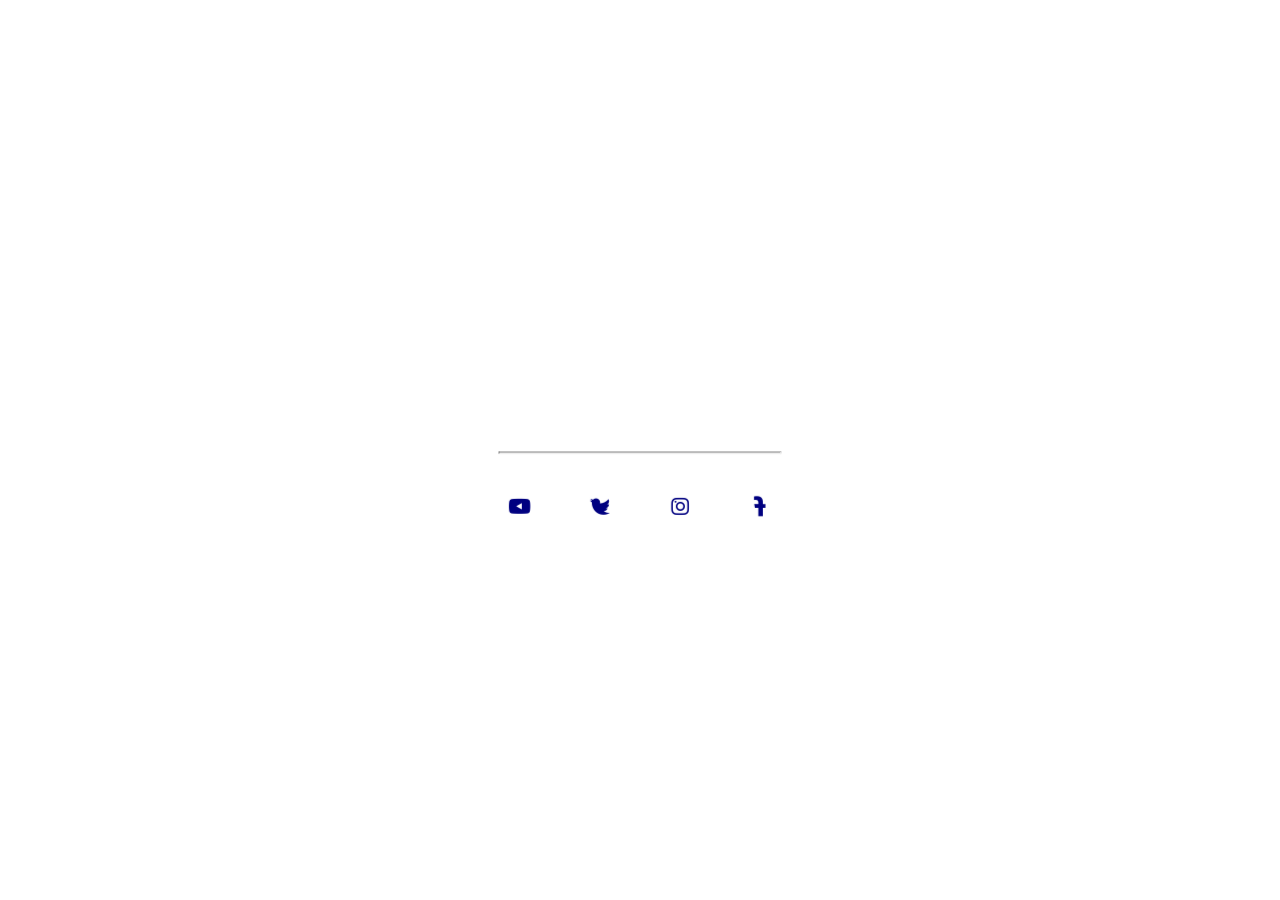
<file: 3D text card flip.html>
<!DOCTYPE html>
<html lang="en">
<head>
    <meta charset="UTF-8">
    <meta name="viewport" content="width=device-width, initial-scale=1.0">
    <title>3D text card flip</title>
      <link rel="stylesheet" href="https://cdnjs.cloudflare.com/ajax/libs/font-awesome/6.5.0/css/all.min.css">
  <link rel="stylesheet" href="https://fonts.googleapis.com/css2?family=Poppins:wght@400;500;600&display=swap">
    <style>
        *{
            margin: 0%;
            padding: 0%;
            font-family: 'Poppins',sans-serif;
        }
        body{
            height: 100vh;
            display: flex;
            justify-content: center;
            align-items: center;
        }
         .container{
            position: relative;
            /* width: 200px;
            height: 250px; */
            width: 400px;
            height: 450px;
            perspective: 501px;
            display: flex;
            justify-content: center;
            align-items: center;
            transition: all 0.8s ease;
            transform-style: preserve-3d;
            /* transform: rotateY(-80deg); */
        } 
        .front,.back{
            width: 100%;
            height: 20%;
            position: absolute;
            transform: scale(1.4);
            display: flex;
            flex-direction: column;
            justify-content: space-around;
            align-items: center;
            color:white;
        }
        
        .back{
            height: 30%;
            width: 80%;
            position: absolute;
            transform: translateZ(-300px) scale(2);
        }
        .back h3,.back p,.icons{
            transform: scaleX(-1);
        }
        hr{
            width: 50%;
        }
        .card{
            width: 100%;
            height: 100%;
            transition: 0.8s ease;
            transform:  translateZ(-150px) scale(1.3);
        }
        .card-inner{
            width: 100%;
            height: 100%;
            position: relative;
            transform-style: preserve-3d;
            transition: transform 0.8s;
        }
        .card-back,.card-front{
            width: 100%;
            height: 100%;
            backface-visibility: hidden;
            position: absolute;
            border-radius: 10px;
        }
        .card-front{
            /* background-color: lightblue; */
            background-image: url("D:/card_profile_2.jpg");
            width: 100%;
            height: 100%;
            background-repeat: no-repeat;
            background-size: cover;
        }
        .card-back{
            background-color: navy;
            transform: rotateY(-180deg);
        }
        .container:hover .card-inner {
      transform: rotateY(180deg);
            /* animation: rotate 3s linear; */
        }
        .container:hover {
            /* animation: rotate 3s linear ; */
            transform: rotateY(180deg);
        }
        .icons{
            width: 80%;
            display: flex;
            justify-content: space-around;
        }
        .icons div{
            border-radius: 50%;
            width: 30px;
            height: 30px;
            background-color: white;
            color: navy;
            display: flex;
            justify-content: center;
            align-items: center;
        }
        @keyframes rotate {
            from{
                transform-origin: left;
                transform: rotateY(0);
                
            }
            to{
                transform-origin: left;
                transform: rotateY(180deg);
            }
            /* 0%{
                transform: rotate3d(0,0,0);
            }
            50%{
                transform: rotate3d(0,-90deg,0);
            }
            100%{
                transform: rotate3d(0,-180deg,0);
            } */
        }
    </style>
</head>
<body>
    <div class="container">
        <div class="front">
            <h3>Henry Ray</h3>
            <hr>
            <p>Rome , Italy</p>
        </div>
        <div class="card">
            <div class="card-inner">
                <div class="card-front">
                </div>
                <div class="card-back">
                </div>
            </div>
        </div>
        <div class="back">
            <h3>Web Developer</h3>
            <p>Follow Me</p>
            <div class="icons">
                <div><i class="fa-brands fa-facebook-f"></i></div>
                <div><i class="fa-brands fa-instagram"></i></div>
                <div><i class="fa-brands fa-twitter"></i></div>
                <div><i class="fa-brands fa-youtube"></i></div>
            </div>
        </div>
    </div>
</body>
</html>
</file>
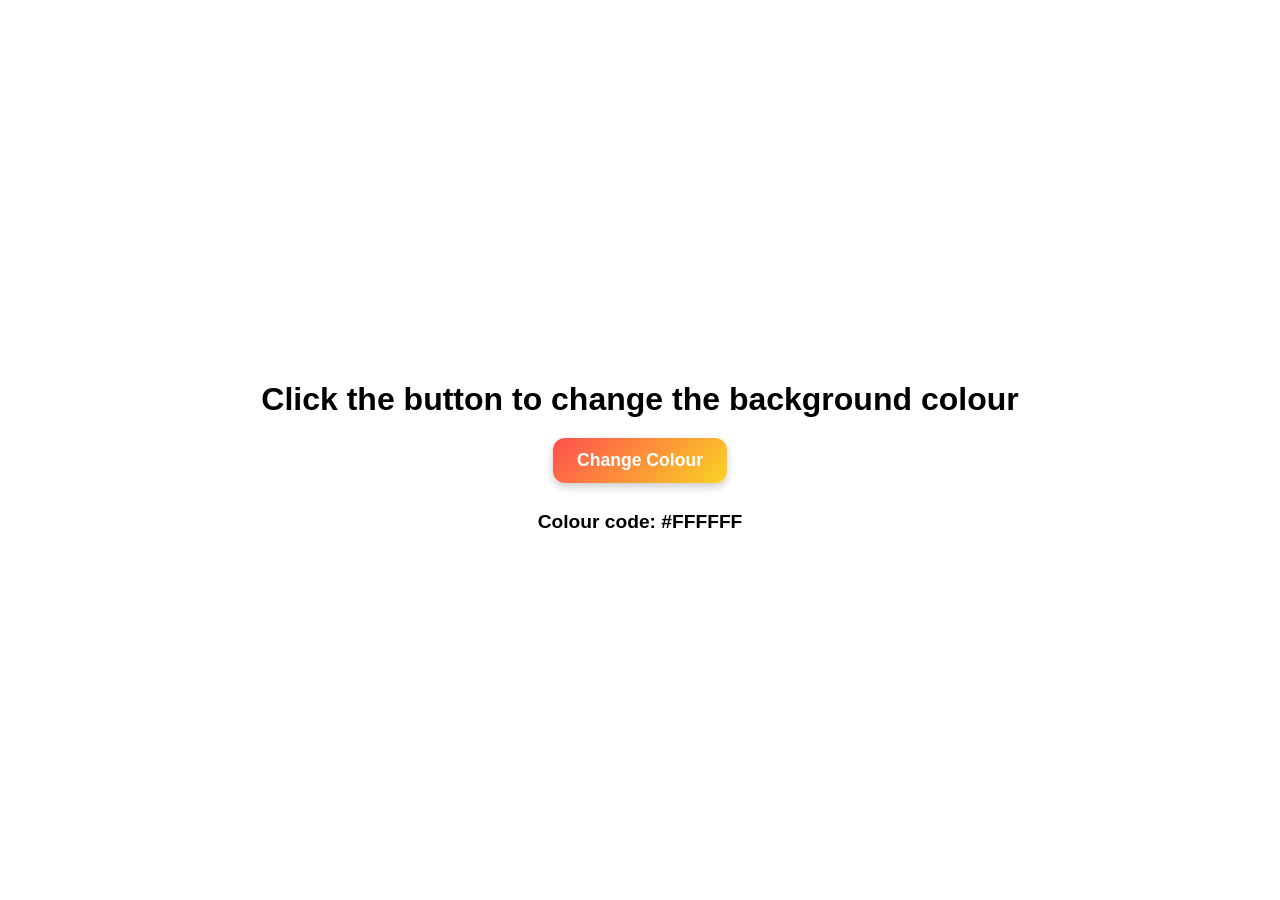
<file: colour_flipper.html>
<!-- <!DOCTYPE html>
<html lang="en">
<head>
    <meta charset="UTF-8">
    <meta name="viewport" content="width=device-width, initial-scale=1.0">
    <title>Colour flipper</title>
    <style>
        h1{
            text-align: center;
        }
        button{
            background-color: red;
            border-width: 5px;
            width: 10%;
            height: 50px;
            left: 45%;
            top: 25vh;
            position: relative;
            font-size: large ;
        }
        div{
            text-align: center;
            top: 30vh;
            position: relative;
        }
    </style>
</head>
<body id="body">
    <h1>click the button to change the colour</h1>
    <button id="button">click me</button>
    <div id="name"></div>
    
</body>
<script>
    let ele=document.getElementById("button");
    let bod=document.getElementById("body");
    let name=document.getElementById("name");
    ele.addEventListener("click" , (e)=>{
        let a= Math.floor(Math.random()*255);
        let b= Math.floor(Math.random()*255);
        let c= Math.floor(Math.random()*255);
        let colour=`rgb(${a},${b},${c})`;
        console.log(a,b,c);
        bod.style.backgroundColor= colour;
        name.innerHTML=`<h3>colour code : ${a},${b},${c}</h3>`;
    });
    function colour()
    {
    }
</script>
</html> -->
<!DOCTYPE html>
<html lang="en">
<head>
  <meta charset="UTF-8">
  <meta name="viewport" content="width=device-width, initial-scale=1.0">
  <title>Colour Flipper</title>
  <style>
    body {
      margin: 0;
      height: 100vh;
      display: flex;
      flex-direction: column;
      justify-content: center;
      align-items: center;
      transition: background-color 0.6s ease;
      font-family: Arial, sans-serif;
    }

    h1 {
      margin-bottom: 20px;
      font-size: 2rem;
      text-align: center;
    }

    button {
      padding: 12px 24px;
      font-size: 1.1rem;
      font-weight: bold;
      background: linear-gradient(135deg, #ff4e50, #f9d423);
      color: white;
      border: none;
      border-radius: 12px;
      cursor: pointer;
      box-shadow: 0 4px 8px rgba(0,0,0,0.2);
      transition: transform 0.2s ease, box-shadow 0.2s ease;
    }

    button:hover {
      transform: scale(1.05);
      box-shadow: 0 6px 12px rgba(0,0,0,0.3);
    }

    #name {
      margin-top: 20px;
      font-size: 1.2rem;
      font-weight: bold;
      background: rgba(255,255,255,0.7);
      padding: 8px 16px;
      border-radius: 8px;
      cursor: pointer;
      user-select: none;
    }

    #name:hover {
      background: rgba(255,255,255,0.9);
    }
  </style>
</head>
<body>
  <h1>Click the button to change the background colour</h1>
  <button id="button">Change Colour</button>
  <div id="name">Colour code: #FFFFFF</div>

  <script>
    const button = document.getElementById("button");
    const body = document.body;
    const nameDiv = document.getElementById("name");

    function getRandomColor() {
      const randomColor = Math.floor(Math.random()*16777215).toString(16);
      return "#" + randomColor.padStart(6, '0');
    }

    button.addEventListener("click", () => {
      const newColor = getRandomColor();
      body.style.backgroundColor = newColor;
      nameDiv.textContent = `Colour code: ${newColor}`;
    });

    // Click to copy color code
    nameDiv.addEventListener("click", () => {
      const code = nameDiv.textContent.replace("Colour code: ", "");
      navigator.clipboard.writeText(code).then(() => {
        nameDiv.textContent = `Copied: ${code}`;
        setTimeout(() => {
          nameDiv.textContent = `Colour code: ${code}`;
        }, 1000);
      });
    });
  </script>
</body>
</html>
</file>
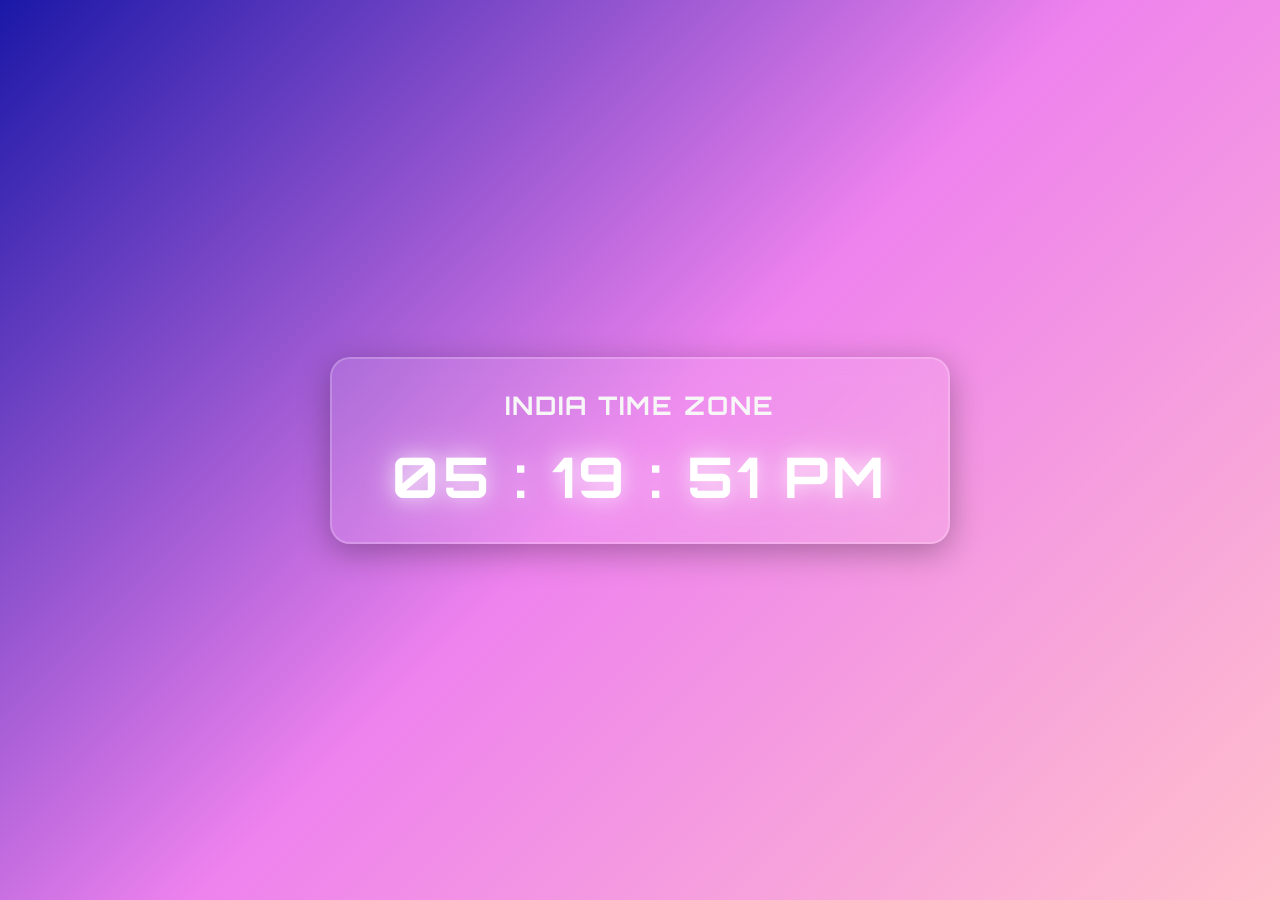
<file: Digital_clock.html>
<!-- <!DOCTYPE html>
<html lang="en">
<head>
    <meta charset="UTF-8">
    <meta name="viewport" content="width=device-width, initial-scale=1.0">
    <title>Digital clock</title>
    <style>
        *{
            margin: 0%;
            padding: 0%;
        }
        .container{
            height: 100vh;
            width: 100vw;
            background: linear-gradient(rgb(27, 24, 167),violet,pink);
        }
        .wrap{
            position: relative;
            top: 48vh;
            height: 5vh;
            width: 16vw;
            border: solid white 3px ;
            border-radius: 5px;
            left: 42vw;
            text-align: center; 
            justify-content: center;
        }
        h1{
            position: relative;
            top: 24vh;
            text-align: center;
        }
    </style>
</head>
<body>
    <div class="container">
        <h1>India time zone</h1>
       <div class="wrap">
        <span id="hr">00 : </span>
        <span id="min">00 : </span>
        <span id="sec">00 </span>
        <span id="time">AM</span>
       </div>
       
    </div>
    <script>
        function displayTime(){
        let hr=document.getElementById("hr");
        let min=document.getElementById("min");
        let sec=document.getElementById("sec");
        let t=document.getElementById("time");
        let date=new Date();
        hr.innerHTML=addZero(Math.floor(date.getHours()%12))+" : ";
        min.innerHTML=addZero(date.getMinutes())+" : ";
        sec.innerHTML=addZero(date.getSeconds())+" ";
        
        if(date.getHours()>=12)
        {
            t.innerHTML="PM";
        }
        else{
            t.innerHTML="AM";
        }
        }
        function addZero(num)
        {
            return (num<10) ? ("0"+num ):num;
        }
        hr.style.fontSize="30px";
        hr.style.fontWeight="bold";
        min.style.fontSize="30px";
        min.style.fontWeight="bold";
        sec.style.fontSize="30px";
        sec.style.fontWeight="bold";
        setInterval(displayTime,500)
    </script>
</body>
</html> -->
<!DOCTYPE html>
<html lang="en">
<head>
  <meta charset="UTF-8">
  <meta name="viewport" content="width=device-width, initial-scale=1.0">
  <title>Digital Clock</title>
  <style>
    @import url('https://fonts.googleapis.com/css2?family=Orbitron:wght@500;700&display=swap');

    * {
      margin: 0;
      padding: 0;
      box-sizing: border-box;
    }

    body {
      height: 100vh;
      display: flex;
      justify-content: center;
      align-items: center;
      background: linear-gradient(135deg, #1b18a7, violet, pink);
      font-family: 'Orbitron', sans-serif;
    }

    .clock-container {
      background: rgba(255, 255, 255, 0.1);
      border: 2px solid rgba(255, 255, 255, 0.2);
      border-radius: 20px;
      padding: 30px 60px;
      backdrop-filter: blur(12px);
      box-shadow: 0 8px 32px rgba(0, 0, 0, 0.3);
      text-align: center;
      color: #fff;
      animation: fadeIn 1.5s ease-in-out;
    }
    
    h1 {
      font-size: 1.6rem;
      margin-bottom: 20px;
      letter-spacing: 2px;
      text-transform: uppercase;
      color: #f7f7f7;
    }

    .time {
      font-size: 3.5rem;
      font-weight: 700;
      letter-spacing: 4px;
      text-shadow: 0 0 20px rgba(255, 255, 255, 0.7), 0 0 40px rgba(255, 255, 255, 0.5);
      transition: all 0.3s ease-in-out;
    }

    .time span {
      display: inline-block;
      min-width: 60px;
    }

    @keyframes fadeIn {
      from { 
        opacity: 0; transform: translateY(-30px); 
      }
      to { 
        opacity: 1; transform: translateY(0); 
      }
    }
    @media (max-width: 600px) {
      .clock-container {
        padding: 20px 40px;
      }
      .time {
        font-size: 2.2rem;
        letter-spacing: 2px;
      }
      h1 {
        font-size: 1.2rem;
      } 
    } 
  </style>
</head>
<body>
  <div class="clock-container">
    <h1>India Time Zone</h1>
    <div class="time">
      <span id="hr">00</span> :
      <span id="min">00</span> :
      <span id="sec">00</span>
      <span id="ampm">AM</span>
    </div>
  </div>

  <script>
    function updateClock() {
      let date = new Date();
      let hr = date.getHours();
      let min = date.getMinutes();
      let sec = date.getSeconds();
      let ampm = hr >= 12 ? "PM" : "AM";

      hr = hr % 12;
      hr = hr ? hr : 12; 

      document.getElementById("hr").textContent = padZero(hr);
      document.getElementById("min").textContent = padZero(min);
      document.getElementById("sec").textContent = padZero(sec);
      document.getElementById("ampm").textContent = ampm;
    }

    function padZero(num) {
      return num < 10 ? "0" + num : num;
    }

    setInterval(updateClock, 1000);
    updateClock();
  </script>
</body>
</html>
</file>
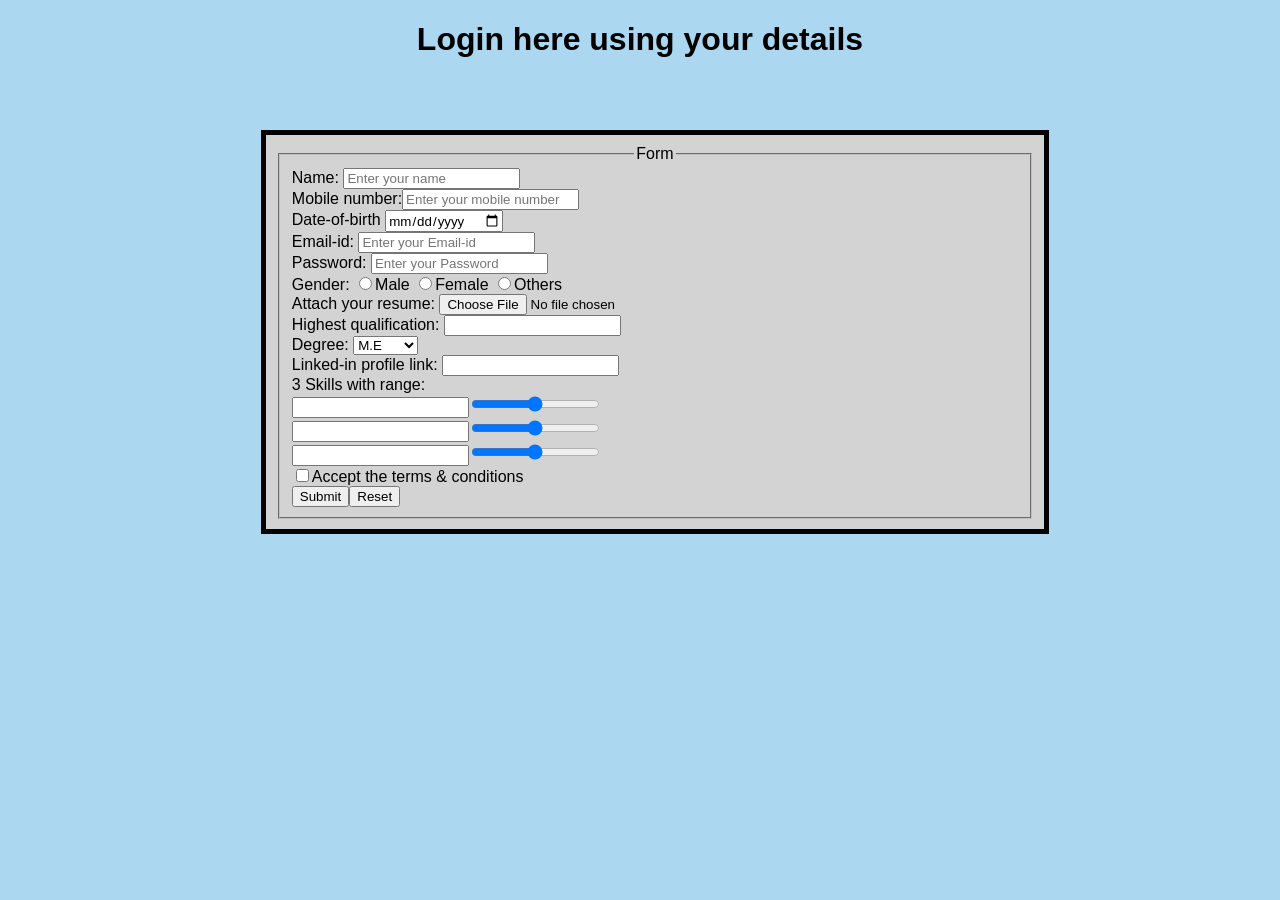
<file: login form/login form.html>
<!DOCTYPE html>
<html lang="en">
<head>
    <meta charset="UTF-8">
    <meta name="viewport" content="width=device-width, initial-scale=1.0">
    <title>Login form</title>
    <style>
        *{
            font-family: 'Segoe UI', Tahoma, Geneva, Verdana, sans-serif;
        }
        body{
            background-color:rgb(172, 215, 241);
        }
        label{
            font-weight: 500;
        }
        legend{
            text-align: center;
        }
        form{
            background-color: lightgray;
            width:60%;
            border: 5px solid black;
            padding: 10px;
            position: relative;
            left: 20%;
            top:50px;
        }
    </style>
</head>
<body>
    <h1 style="text-align: center;">Login here using your details</h1>
    <form action="/action.html"> 
        <fieldset>
            <legend>Form</legend>
    <label>Name:</label>
    <input type="text" placeholder="Enter your name" required>
    <br>
    <label>Mobile number:</label><input type="number" placeholder="Enter your mobile number">
    <br>
    <label>Date-of-birth</label>
    <input type="date" placeholder="Enter your DOB">
    <br>
    <label>Email-id:</label>
    <input type="email" placeholder="Enter your Email-id" required>
    
    <br><label>Password:</label>
    <input type="password" placeholder="Enter your Password" required>
    
    <br><label>Gender:</label>
    <input type="radio" name="gen">Male
    <input type="radio" name="gen">Female
    <input type="radio" name="gen">Others
    <br>
    <label>Attach your resume:</label>
    <input type="file">
    <br>
    <label>Highest qualification:</label>
    <input list="opt">
    <datalist id="opt">
        <option value="PG"></option>
        <option value="UG"></option>
        <option value="Diplomo"></option>
        <option value="12th"></option>
        <option value="10th"></option>
    </datalist>
    <br>
    <label>Degree:</label>
    <select>
        <option value="1">M.E</option>
        <option value="2">M.Tech</option>
        <option value="2">B.E</option>
        <option value="2">B.Tech</option>
        <option value="2">MSc</option>
        <option value="2">BSc</option>
    </select>
    <br>
    <label>Linked-in profile link:</label>
    <input type="url">
    <br>
    <label>3 Skills with range:</label>
    <br>
    <input type="text"><input type="range" min="1" max="3">
    <br>
    <input type="text"><input type="range" min="1" max="3">
    <br>
    <input type="text"><input type="range" min="1" max="3">
    <br>
    <input type="checkbox">Accept the terms & conditions
    <br>
    <input type="submit"><input type="reset">
        </fieldset>
    </form>
</body>
</html>
</file>
